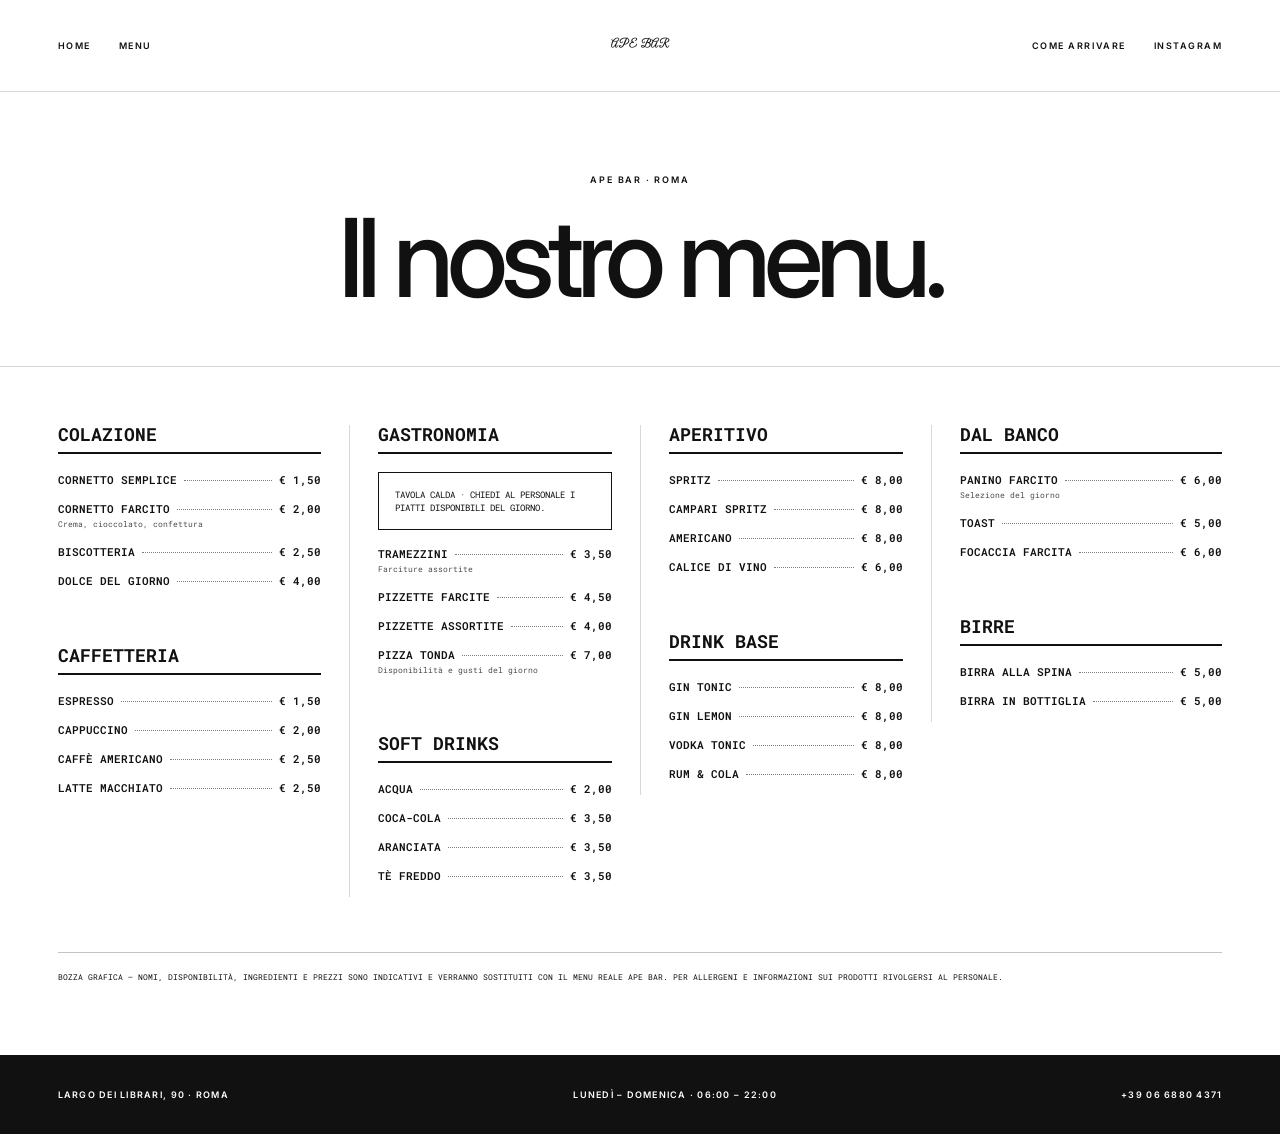
<file: menu.html>
<!DOCTYPE html>
<html lang="it">
<head>
<meta charset="UTF-8">
<meta name="viewport" content="width=device-width, initial-scale=1.0">
<title>Menu — Ape Bar Roma</title>

<link rel="preconnect" href="https://fonts.googleapis.com">
<link rel="preconnect" href="https://fonts.gstatic.com" crossorigin>
<link href="https://fonts.googleapis.com/css2?family=Great+Vibes&family=Inter:wght@400;500;600&family=Roboto+Mono:wght@400;500;600&display=swap" rel="stylesheet">

<style>
:root{
    --blue:#69c9da;
    --white:#ffffff;
    --black:#111111;
}

*{
    box-sizing:border-box;
    margin:0;
    padding:0;
}

html{ scroll-behavior:smooth; }

body{
    background:var(--white);
    color:var(--black);
    font-family:"Inter",Arial,sans-serif;
}

a{ color:inherit; }

.menu-header{
    min-height:92px;
    padding:0 4.5vw;
    display:grid;
    grid-template-columns:1fr auto 1fr;
    align-items:center;
    border-bottom:1px solid rgba(17,17,17,.16);
    position:sticky;
    top:0;
    z-index:20;
    background:rgba(255,255,255,.96);
    backdrop-filter:blur(12px);
}

.menu-header-left,
.menu-header-right{
    display:flex;
    gap:28px;
    align-items:center;
}

.menu-header-right{
    justify-content:flex-end;
}

.menu-header a{
    text-decoration:none;
    font-size:9px;
    font-weight:600;
    letter-spacing:.17em;
    text-transform:uppercase;
}

.menu-logo{
    font-family:"Great Vibes",cursive;
    font-size:44px;
    line-height:1;
    text-decoration:none;
}

.menu-hero{
    padding:82px 4.5vw 64px;
    text-align:center;
}

.menu-eyebrow{
    font-size:9px;
    font-weight:600;
    letter-spacing:.2em;
    text-transform:uppercase;
    margin-bottom:28px;
}

.menu-hero h1{
    font-size:clamp(72px,8.5vw,132px);
    font-weight:500;
    line-height:.82;
    letter-spacing:-.065em;
}

.menu-note{
    margin:30px auto 0;
    max-width:620px;
    font-size:13px;
    line-height:1.7;
}

.menu-sheet{
    margin:0;
    padding:58px 4.5vw 72px;
    background:#fff;
    border-top:1px solid rgba(17,17,17,.18);
}

.menu-grid{
    display:grid;
    grid-template-columns:repeat(4,minmax(0,1fr));
    gap:0;
    align-items:start;
}

.menu-column{
    display:flex;
    flex-direction:column;
    gap:44px;
    padding:0 28px;
    border-left:1px solid rgba(17,17,17,.16);
}

.menu-column:first-child{
    border-left:0;
    padding-left:0;
}

.menu-column:last-child{
    padding-right:0;
}

.menu-group h2{
    font-family:"Roboto Mono",monospace;
    font-size:18px;
    line-height:1;
    text-transform:uppercase;
    margin-bottom:18px;
    padding-bottom:9px;
    border-bottom:2px solid var(--black);
}

.menu-item{
    font-family:"Roboto Mono",monospace;
    margin-bottom:14px;
}

.menu-item-line{
    display:flex;
    align-items:baseline;
    gap:7px;
    font-size:11px;
    font-weight:600;
    text-transform:uppercase;
}

.menu-item-name{
    flex:0 1 auto;
}

.menu-dots{
    flex:1;
    min-width:16px;
    border-bottom:1px dotted rgba(17,17,17,.55);
    transform:translateY(-3px);
}

.menu-price{
    white-space:nowrap;
}

.menu-desc{
    margin-top:3px;
    font-size:8px;
    line-height:1.35;
    text-transform:none;
    opacity:.75;
}

.daily-note{
    padding:15px 16px;
    border:1px solid var(--black);
    background:#fff;
    font-family:"Roboto Mono",monospace;
    font-size:9px;
    line-height:1.45;
    text-transform:uppercase;
}

.menu-disclaimer{
    margin-top:55px;
    padding-top:18px;
    border-top:1px solid rgba(17,17,17,.25);
    font-family:"Roboto Mono",monospace;
    font-size:8px;
    line-height:1.55;
    text-transform:uppercase;
}

.menu-footer{
    padding:34px 4.5vw;
    background:var(--black);
    color:var(--white);
    display:flex;
    justify-content:space-between;
    gap:30px;
    font-size:9px;
    font-weight:600;
    letter-spacing:.14em;
    text-transform:uppercase;
}

@media(max-width:980px){
    .menu-grid{ grid-template-columns:repeat(2,1fr); }
    .menu-hero{ grid-template-columns:1fr; gap:30px; }
}

@media(max-width:640px){
    .menu-header{
        grid-template-columns:1fr auto;
        min-height:74px;
        padding:0 20px;
    }
    .menu-header-left{ display:none; }
    .menu-header-right a:not(:last-child){ display:none; }
    .menu-logo{
        grid-column:1;
        grid-row:1;
        justify-self:start;
        font-size:38px;
    }
    .menu-header-right{
        grid-column:2;
        grid-row:1;
    }
    .menu-hero{
        padding:64px 22px 48px;
        text-align:center;
    }
    .menu-hero h1{
        font-size:clamp(68px,23vw,104px);
    }
    .menu-sheet{
        margin:0;
        padding:38px 22px 46px;
    }
    .menu-grid{ grid-template-columns:1fr; gap:42px; }
    .menu-column{
        gap:42px;
        padding:0;
        border-left:0;
    }
    .menu-footer{
        padding:28px 22px;
        flex-direction:column;
    }
}
</style>
</head>

<body>

<header class="menu-header">
    <nav class="menu-header-left">
        <a href="apebar-v18.html">Home</a>
        <a href="#menu">Menu</a>
    </nav>

    <a class="menu-logo" href="apebar-v18.html">Ape Bar</a>

    <nav class="menu-header-right">
        <a href="https://www.google.com/maps/search/?api=1&amp;query=Largo%20dei%20Librari%2090%2C%20Roma" target="_blank" rel="noopener noreferrer">Come arrivare</a>
        <a href="https://www.instagram.com/apebar_caffe/" target="_blank" rel="noopener noreferrer">Instagram</a>
    </nav>
</header>

<main>
    <section class="menu-hero">
        <div class="menu-eyebrow">Ape Bar · Roma</div>
        <h1>Il nostro menu.</h1>
    </section>

    <section class="menu-sheet" id="menu">
        <div class="menu-grid">

            <div class="menu-column">
                <div class="menu-group">
                    <h2>Colazione</h2>
                    <div class="menu-item"><div class="menu-item-line"><span class="menu-item-name">Cornetto semplice</span><span class="menu-dots"></span><span class="menu-price">€ 1,50</span></div></div>
                    <div class="menu-item"><div class="menu-item-line"><span class="menu-item-name">Cornetto farcito</span><span class="menu-dots"></span><span class="menu-price">€ 2,00</span></div><div class="menu-desc">Crema, cioccolato, confettura</div></div>
                    <div class="menu-item"><div class="menu-item-line"><span class="menu-item-name">Biscotteria</span><span class="menu-dots"></span><span class="menu-price">€ 2,50</span></div></div>
                    <div class="menu-item"><div class="menu-item-line"><span class="menu-item-name">Dolce del giorno</span><span class="menu-dots"></span><span class="menu-price">€ 4,00</span></div></div>
                </div>

                <div class="menu-group">
                    <h2>Caffetteria</h2>
                    <div class="menu-item"><div class="menu-item-line"><span class="menu-item-name">Espresso</span><span class="menu-dots"></span><span class="menu-price">€ 1,50</span></div></div>
                    <div class="menu-item"><div class="menu-item-line"><span class="menu-item-name">Cappuccino</span><span class="menu-dots"></span><span class="menu-price">€ 2,00</span></div></div>
                    <div class="menu-item"><div class="menu-item-line"><span class="menu-item-name">Caffè americano</span><span class="menu-dots"></span><span class="menu-price">€ 2,50</span></div></div>
                    <div class="menu-item"><div class="menu-item-line"><span class="menu-item-name">Latte macchiato</span><span class="menu-dots"></span><span class="menu-price">€ 2,50</span></div></div>
                </div>
            </div>

            <div class="menu-column">
                <div class="menu-group">
                    <h2>Gastronomia</h2>
                    <div class="daily-note">Tavola calda · chiedi al personale i piatti disponibili del giorno.</div>
                    <div style="height:16px"></div>
                    <div class="menu-item"><div class="menu-item-line"><span class="menu-item-name">Tramezzini</span><span class="menu-dots"></span><span class="menu-price">€ 3,50</span></div><div class="menu-desc">Farciture assortite</div></div>
                    <div class="menu-item"><div class="menu-item-line"><span class="menu-item-name">Pizzette farcite</span><span class="menu-dots"></span><span class="menu-price">€ 4,50</span></div></div>
                    <div class="menu-item"><div class="menu-item-line"><span class="menu-item-name">Pizzette assortite</span><span class="menu-dots"></span><span class="menu-price">€ 4,00</span></div></div>
                    <div class="menu-item"><div class="menu-item-line"><span class="menu-item-name">Pizza tonda</span><span class="menu-dots"></span><span class="menu-price">€ 7,00</span></div><div class="menu-desc">Disponibilità e gusti del giorno</div></div>
                </div>

                <div class="menu-group">
                    <h2>Soft Drinks</h2>
                    <div class="menu-item"><div class="menu-item-line"><span class="menu-item-name">Acqua</span><span class="menu-dots"></span><span class="menu-price">€ 2,00</span></div></div>
                    <div class="menu-item"><div class="menu-item-line"><span class="menu-item-name">Coca-Cola</span><span class="menu-dots"></span><span class="menu-price">€ 3,50</span></div></div>
                    <div class="menu-item"><div class="menu-item-line"><span class="menu-item-name">Aranciata</span><span class="menu-dots"></span><span class="menu-price">€ 3,50</span></div></div>
                    <div class="menu-item"><div class="menu-item-line"><span class="menu-item-name">Tè freddo</span><span class="menu-dots"></span><span class="menu-price">€ 3,50</span></div></div>
                </div>
            </div>

            <div class="menu-column">
                <div class="menu-group">
                    <h2>Aperitivo</h2>
                    <div class="menu-item"><div class="menu-item-line"><span class="menu-item-name">Spritz</span><span class="menu-dots"></span><span class="menu-price">€ 8,00</span></div></div>
                    <div class="menu-item"><div class="menu-item-line"><span class="menu-item-name">Campari Spritz</span><span class="menu-dots"></span><span class="menu-price">€ 8,00</span></div></div>
                    <div class="menu-item"><div class="menu-item-line"><span class="menu-item-name">Americano</span><span class="menu-dots"></span><span class="menu-price">€ 8,00</span></div></div>
                    <div class="menu-item"><div class="menu-item-line"><span class="menu-item-name">Calice di vino</span><span class="menu-dots"></span><span class="menu-price">€ 6,00</span></div></div>
                </div>

                <div class="menu-group">
                    <h2>Drink Base</h2>
                    <div class="menu-item"><div class="menu-item-line"><span class="menu-item-name">Gin Tonic</span><span class="menu-dots"></span><span class="menu-price">€ 8,00</span></div></div>
                    <div class="menu-item"><div class="menu-item-line"><span class="menu-item-name">Gin Lemon</span><span class="menu-dots"></span><span class="menu-price">€ 8,00</span></div></div>
                    <div class="menu-item"><div class="menu-item-line"><span class="menu-item-name">Vodka Tonic</span><span class="menu-dots"></span><span class="menu-price">€ 8,00</span></div></div>
                    <div class="menu-item"><div class="menu-item-line"><span class="menu-item-name">Rum &amp; Cola</span><span class="menu-dots"></span><span class="menu-price">€ 8,00</span></div></div>
                </div>
            </div>

            <div class="menu-column">
                <div class="menu-group">
                    <h2>Dal banco</h2>
                    <div class="menu-item"><div class="menu-item-line"><span class="menu-item-name">Panino farcito</span><span class="menu-dots"></span><span class="menu-price">€ 6,00</span></div><div class="menu-desc">Selezione del giorno</div></div>
                    <div class="menu-item"><div class="menu-item-line"><span class="menu-item-name">Toast</span><span class="menu-dots"></span><span class="menu-price">€ 5,00</span></div></div>
                    <div class="menu-item"><div class="menu-item-line"><span class="menu-item-name">Focaccia farcita</span><span class="menu-dots"></span><span class="menu-price">€ 6,00</span></div></div>
                </div>

                <div class="menu-group">
                    <h2>Birre</h2>
                    <div class="menu-item"><div class="menu-item-line"><span class="menu-item-name">Birra alla spina</span><span class="menu-dots"></span><span class="menu-price">€ 5,00</span></div></div>
                    <div class="menu-item"><div class="menu-item-line"><span class="menu-item-name">Birra in bottiglia</span><span class="menu-dots"></span><span class="menu-price">€ 5,00</span></div></div>
                </div>
            </div>

        </div>

        <div class="menu-disclaimer">
            Bozza grafica — nomi, disponibilità, ingredienti e prezzi sono indicativi e verranno sostituiti con il menu reale Ape Bar.
            Per allergeni e informazioni sui prodotti rivolgersi al personale.
        </div>
    </section>
</main>

<footer class="menu-footer">
    <span>Largo dei Librari, 90 · Roma</span>
    <span>Lunedì – Domenica · 06:00 – 22:00</span>
    <span>+39 06 6880 4371</span>
</footer>

</body>
</html>
</file>
